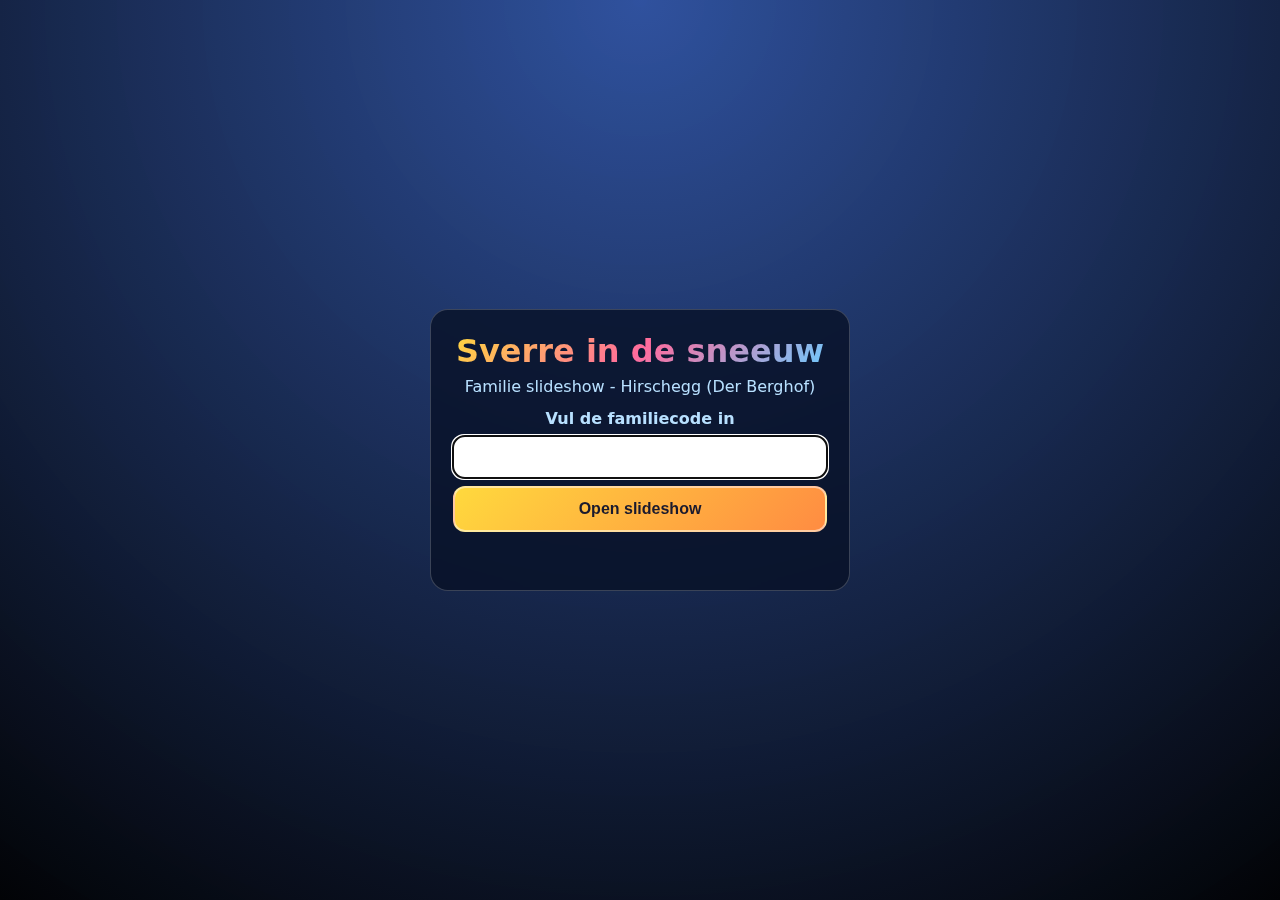
<file: index.html>
<!doctype html>
<html lang="nl">
  <head>
    <meta charset="UTF-8" />
    <meta name="viewport" content="width=device-width, initial-scale=1.0, viewport-fit=cover" />
    <meta name="apple-mobile-web-app-capable" content="yes" />
    <meta name="apple-mobile-web-app-status-bar-style" content="black-translucent" />
    <meta name="theme-color" content="#10182a" />
    <title>Sverre in de sneeuw</title>
    <link rel="stylesheet" href="./styles.css" />
  </head>
  <body>
    <div id="passwordGate" class="gate gate--visible" aria-live="polite">
      <div class="gate__card">
        <h1>Sverre in de sneeuw</h1>
        <p>Familie slideshow - Hirschegg (Der Berghof)</p>
        <label for="accessCode">Vul de familiecode in</label>
        <input id="accessCode" type="password" autocomplete="off" />
        <button id="unlockButton" type="button">Open slideshow</button>
        <p id="gateMessage" class="gate__message"></p>
      </div>
    </div>

    <main id="app" class="app app--hidden">
      <div class="background-layer" aria-hidden="true"></div>
      <div id="snow" class="snow" aria-hidden="true"></div>

      <header class="topbar">
        <div>
          <h2>Sverre Wintersport 2026</h2>
          <p>23 t/m 28 februari - Hirschegg - Der Berghof</p>
        </div>
        <div id="counter" class="counter">0 / 0</div>
      </header>

      <section class="stage">
        <div id="mediaFrame" class="media-frame" aria-live="polite">
          <p id="caption" class="caption"></p>
        </div>
      </section>

      <nav class="controls" aria-label="Slideshow bediening">
        <button id="prevButton" type="button">Vorige</button>
        <button id="playPauseButton" type="button">Pauze</button>
        <button id="nextButton" type="button">Volgende</button>
        <button id="muteButton" type="button">Geluid uit</button>
        <button id="fullscreenButton" type="button">Fullscreen</button>
        <button id="syncButton" type="button">Sync iCloud</button>
      </nav>
    </main>

    <script src="./script.js" type="module"></script>
  </body>
</html>
</file>
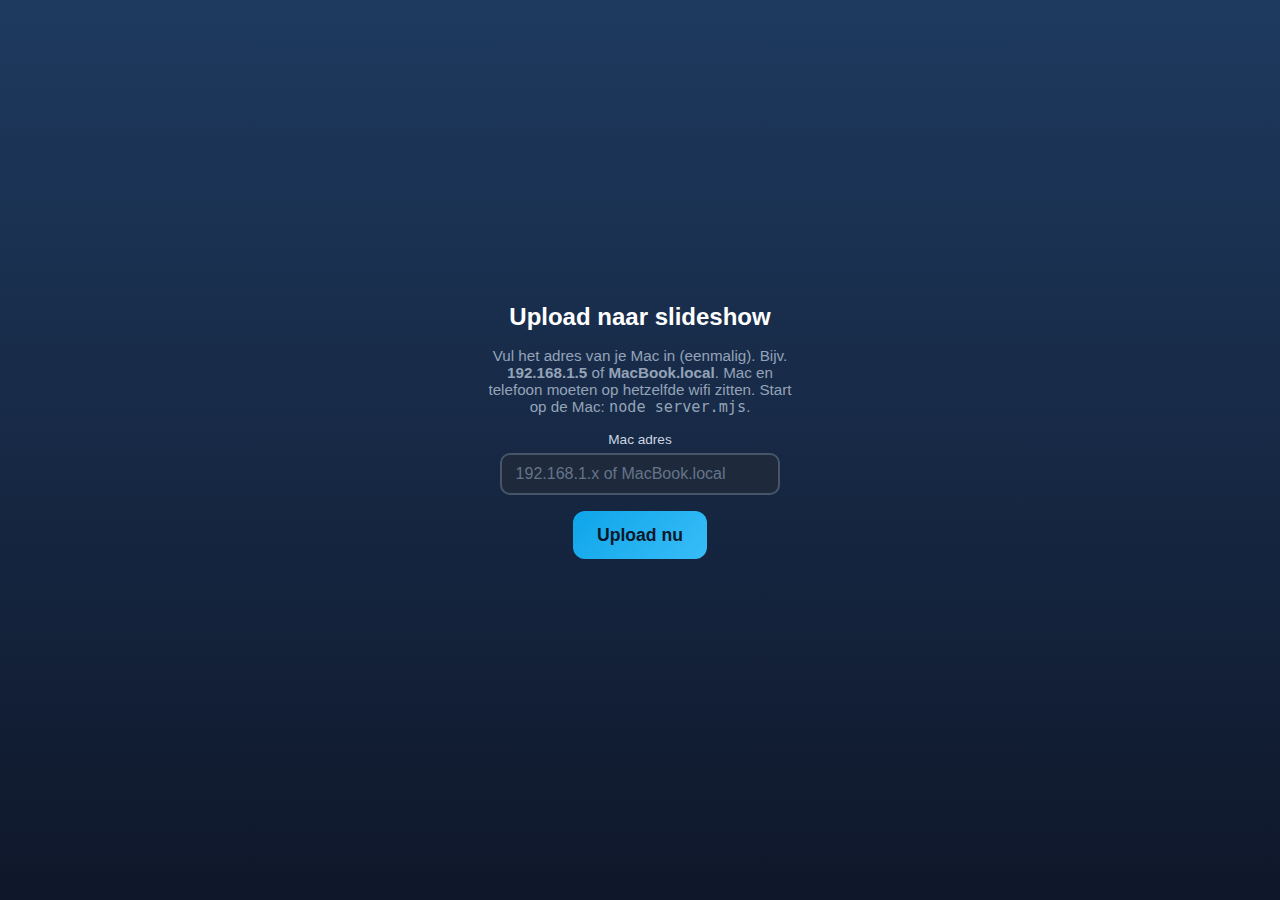
<file: Upload.html>
<!DOCTYPE html>
<html lang="nl">
<head>
  <meta charset="UTF-8" />
  <meta name="viewport" content="width=device-width, initial-scale=1.0, viewport-fit=cover" />
  <title>Upload naar slideshow</title>
  <style>
    * { box-sizing: border-box; }
    body {
      font-family: -apple-system, BlinkMacSystemFont, "Segoe UI", Roboto, sans-serif;
      margin: 0;
      padding: 1.5rem;
      min-height: 100vh;
      background: linear-gradient(180deg, #1e3a5f 0%, #0f172a 100%);
      color: #e2e8f0;
      display: flex;
      flex-direction: column;
      align-items: center;
      justify-content: center;
      -webkit-text-size-adjust: 100%;
    }
    h1 { font-size: 1.5rem; margin: 0 0 1rem; color: #fff; }
    p { margin: 0 0 1rem; font-size: 0.95rem; color: #94a3b8; text-align: center; max-width: 320px; }
    label { display: block; font-size: 0.85rem; margin-bottom: 0.35rem; color: #cbd5e1; }
    input {
      width: 100%;
      max-width: 280px;
      padding: 0.65rem 0.85rem;
      font-size: 1rem;
      border: 2px solid #475569;
      border-radius: 10px;
      background: #1e293b;
      color: #f1f5f9;
      margin-bottom: 1rem;
    }
    input::placeholder { color: #64748b; }
    button {
      padding: 0.85rem 1.5rem;
      font-size: 1.1rem;
      font-weight: 600;
      border: none;
      border-radius: 12px;
      background: linear-gradient(135deg, #0ea5e9, #38bdf8);
      color: #0f172a;
      cursor: pointer;
      -webkit-tap-highlight-color: transparent;
    }
    button:disabled { opacity: 0.6; cursor: not-allowed; }
    #message { margin-top: 1rem; min-height: 1.5em; font-size: 0.9rem; text-align: center; }
    #message.ok { color: #86efac; }
    #message.err { color: #fca5a5; }
  </style>
</head>
<body>
  <h1>Upload naar slideshow</h1>
  <p>Vul het adres van je Mac in (eenmalig). Bijv. <strong>192.168.1.5</strong> of <strong>MacBook.local</strong>. Mac en telefoon moeten op hetzelfde wifi zitten. Start op de Mac: <code>node server.mjs</code>.</p>
  <label for="mac">Mac adres</label>
  <input type="text" id="mac" placeholder="192.168.1.x of MacBook.local" autocomplete="off" />
  <button type="button" id="btn">Upload nu</button>
  <div id="message"></div>

  <script>
    const STORAGE_KEY = "sverre-mac-address";
    const input = document.getElementById("mac");
    const btn = document.getElementById("btn");
    const msg = document.getElementById("message");

    try {
      const saved = localStorage.getItem(STORAGE_KEY);
      if (saved) input.value = saved;
    } catch (_) {}

    function setMessage(text, isError) {
      msg.textContent = text;
      msg.className = isError ? "err" : "ok";
    }

    btn.addEventListener("click", async () => {
      const address = (input.value || "").trim();
      if (!address) {
        setMessage("Vul eerst het Mac-adres in.", true);
        return;
      }
      try {
        localStorage.setItem(STORAGE_KEY, address);
      } catch (_) {}
      const url = `http://${address}:3333/sync?code=sverre`;
      btn.disabled = true;
      setMessage("Bezig…", false);
      try {
        const res = await fetch(url);
        const data = await res.json();
        if (data.ok) {
          setMessage("Gereed! Foto’s staan in de slideshow.", false);
        } else {
          setMessage("Fout: " + (data.error || "onbekend"), true);
        }
      } catch (e) {
        setMessage("Kan Mac niet bereiken. Zelfde wifi? Is node server.mjs gestart?", true);
      }
      btn.disabled = false;
    });
  </script>
</body>
</html>
</file>
<file: styles.css>
* {
  box-sizing: border-box;
}

html {
  -webkit-text-size-adjust: 100%;
  height: 100%;
}

html,
body {
  margin: 0;
  height: 100%;
  min-height: 100%;
  font-family: "Trebuchet MS", "Comic Sans MS", system-ui, -apple-system, sans-serif;
  color: #ffffff;
  background: #10182a;
  overflow: hidden;
  /* iPad/iPhone safe area (notch, home indicator) */
  padding-left: env(safe-area-inset-left);
  padding-right: env(safe-area-inset-right);
  padding-bottom: env(safe-area-inset-bottom);
  padding-top: env(safe-area-inset-top);
}

body {
  min-height: 100%;
  min-height: -webkit-fill-available;
}

.gate {
  position: fixed;
  inset: 0;
  display: none;
  justify-content: center;
  align-items: center;
  padding: 1rem;
  z-index: 10;
  background: radial-gradient(circle at top, rgba(74, 130, 255, 0.55), rgba(0, 0, 0, 0.85));
}

.gate--visible {
  display: flex;
}

.gate__card {
  width: min(420px, 95vw);
  padding: 1.4rem;
  border-radius: 18px;
  backdrop-filter: blur(8px);
  border: 1px solid rgba(255, 255, 255, 0.2);
  background: rgba(8, 16, 38, 0.8);
  text-align: center;
}

.gate__card h1 {
  margin: 0 0 0.4rem;
  font-size: clamp(1.6rem, 4vw, 2rem);
  background: linear-gradient(135deg, #ffd93d, #ff6b9d, #6bcbff);
  background-clip: text;
  -webkit-background-clip: text;
  -webkit-text-fill-color: transparent;
  background-clip: text;
}

.gate__card p {
  margin: 0.25rem 0 0.8rem;
  color: #b8e0ff;
}

.gate__card label {
  color: #b8e0ff;
  font-weight: 600;
}

.gate__card input,
.gate__card button {
  width: 100%;
  margin-top: 0.5rem;
  border-radius: 12px;
  border: none;
  padding: 0.75rem 0.9rem;
  font-size: 1rem;
  -webkit-appearance: none;
  appearance: none;
}

.gate__card button {
  -webkit-tap-highlight-color: transparent;
}

.gate__card input {
  background: #ffffff;
  color: #142240;
}

.gate__card button {
  cursor: pointer;
  background: linear-gradient(135deg, #ffd93d, #ff8c42);
  color: #1a1a2e;
  font-weight: 700;
  border: 2px solid rgba(255, 255, 255, 0.5);
}

.gate__message {
  min-height: 1.2rem;
  margin-top: 0.5rem;
  color: #ffc9c9;
}

.app {
  position: relative;
  height: 100vh;
  height: 100dvh;
  max-height: 100vh;
  max-height: 100dvh;
  overflow: hidden;
  display: grid;
  grid-template-rows: auto minmax(0, 1fr) auto;
}

.app--hidden {
  display: none;
}

.background-layer {
  position: fixed;
  inset: 0;
  z-index: -2;
  background: center / cover no-repeat url("./Foto%27s%20en%20Filmpjes/Achtergrond.jpg");
  filter: saturate(1.1);
}

.background-layer::after {
  content: "";
  position: absolute;
  inset: 0;
  background: linear-gradient(180deg, rgba(4, 8, 18, 0.4), rgba(4, 8, 18, 0.7));
}

/* Sneeuw: laag boven content, alleen zichtbaar als .snow--on */
.snow {
  position: fixed;
  inset: 0;
  z-index: 1;
  pointer-events: none;
  opacity: 0;
  transition: opacity 1.2s ease-in-out;
}

.snow.snow--on {
  opacity: 1;
}

.snowflake {
  position: absolute;
  top: -8px;
  width: 6px;
  height: 6px;
  background: radial-gradient(circle, #fff 30%, rgba(255, 255, 255, 0.6));
  border-radius: 50%;
  animation: snow-fall linear forwards;
  will-change: transform;
}

@keyframes snow-fall {
  to {
    transform: translateY(100vh) translateX(var(--snow-drift, 0));
  }
}

.topbar {
  display: flex;
  flex-direction: column;
  justify-content: center;
  align-items: center;
  gap: 0.35rem;
  padding: 0.65rem 0.9rem 0.25rem;
  text-align: center;
}

.topbar h2 {
  margin: 0;
  font-size: clamp(1.2rem, 2.8vw, 1.8rem);
  background: linear-gradient(90deg, #ffd93d, #6bcbff, #b8ff6b);
  background-clip: text;
  -webkit-background-clip: text;
  -webkit-text-fill-color: transparent;
  background-clip: text;
  text-shadow: 0 0 20px rgba(255, 217, 61, 0.3);
}

.topbar p {
  margin: 0;
  font-size: clamp(0.84rem, 1.8vw, 1rem);
  color: #c5e8ff;
}

.counter {
  font-weight: 700;
  background: linear-gradient(135deg, #6bcbff, #b8ff6b);
  color: #1a1a2e;
  border-radius: 999px;
  padding: 0.35rem 0.65rem;
  border: 2px solid rgba(255, 255, 255, 0.4);
}

.stage {
  min-height: 0;
  padding: 0.25rem 0.7rem;
  display: flex;
  justify-content: center;
  align-items: center;
}

.media-frame {
  position: relative;
  width: min(1250px, 100%);
  height: 100%;
  max-height: 100%;
  min-height: 0;
  border-radius: 16px;
  overflow: hidden;
  display: flex;
  justify-content: center;
  align-items: center;
  border: 1px solid rgba(255, 255, 255, 0.22);
  background: rgba(10, 16, 29, 0.62);
  box-shadow: 0 20px 55px rgba(0, 0, 0, 0.4);
}

/* Foto's en video's altijd volledig zichtbaar: schalen om in het frame te passen, nooit croppen */
.media-frame img,
.media-frame video {
  max-width: 100%;
  max-height: 100%;
  width: auto;
  height: auto;
  object-fit: contain;
  object-position: center center;
  display: block;
  background: #0a101d;
}

body.pseudo-fullscreen .topbar,
body.pseudo-fullscreen .caption,
body.pseudo-fullscreen .controls {
  position: relative;
  z-index: 2;
}

body.pseudo-fullscreen .stage {
  padding: 0;
}

body.pseudo-fullscreen .media-frame {
  width: 100vw;
  height: 100vh;
  border-radius: 0;
  border: none;
  box-shadow: none;
}

.caption {
  position: absolute;
  left: 50%;
  bottom: 0.5rem;
  transform: translateX(-50%);
  margin: 0;
  text-align: center;
  font-size: clamp(0.96rem, 2.1vw, 1.15rem);
  padding: 0.35rem 0.8rem;
  border-radius: 999px;
  background: linear-gradient(135deg, rgba(107, 203, 255, 0.9), rgba(184, 255, 107, 0.85));
  color: #1a1a2e;
  font-weight: 700;
  border: 2px solid rgba(255, 255, 255, 0.6);
  box-shadow: 0 2px 12px rgba(0, 0, 0, 0.3);
}

.controls {
  display: flex;
  flex-wrap: nowrap;
  justify-content: center;
  gap: 0.55rem;
  padding: 0.45rem 0.7rem 0.7rem;
  padding-bottom: calc(0.7rem + env(safe-area-inset-bottom));
  overflow-x: auto;
  overflow-y: hidden;
  scrollbar-width: none;
  -webkit-overflow-scrolling: touch;
}

.controls::-webkit-scrollbar {
  display: none;
}

.controls button {
  flex: 0 0 auto;
  border: none;
  border-radius: 999px;
  padding: 0.56rem 0.84rem;
  cursor: pointer;
  font-weight: 700;
  color: #1a1a2e;
  border: 2px solid rgba(255, 255, 255, 0.5);
  box-shadow: 0 2px 8px rgba(0, 0, 0, 0.2);
  -webkit-tap-highlight-color: transparent;
  -webkit-touch-callout: none;
  -webkit-user-select: none;
  user-select: none;
  -webkit-appearance: none;
  appearance: none;
}

.controls button:nth-child(1) { background: linear-gradient(140deg, #6bcbff, #a8e6ff); }
.controls button:nth-child(2) { background: linear-gradient(140deg, #ffd93d, #ffe066); }
.controls button:nth-child(3) { background: linear-gradient(140deg, #b8ff6b, #d4ff9e); }
.controls button:nth-child(4) { background: linear-gradient(140deg, #ff9ecd, #ffb8e0); }
.controls button:nth-child(5) { background: linear-gradient(140deg, #c9a0ff, #e0c4ff); }
.controls button:nth-child(6) { background: linear-gradient(140deg, #7dd3fc, #bae6fd); }

.controls button:focus-visible,
.gate__card button:focus-visible {
  outline: 3px solid #ffb933;
  outline-offset: 2px;
}

@media (max-width: 720px) {
  .topbar {
    align-items: center;
    flex-direction: column;
    gap: 0.3rem;
    text-align: center;
  }

  .media-frame {
    height: 100%;
  }

  .controls button {
    flex: 0 0 auto;
  }
}
</file>
